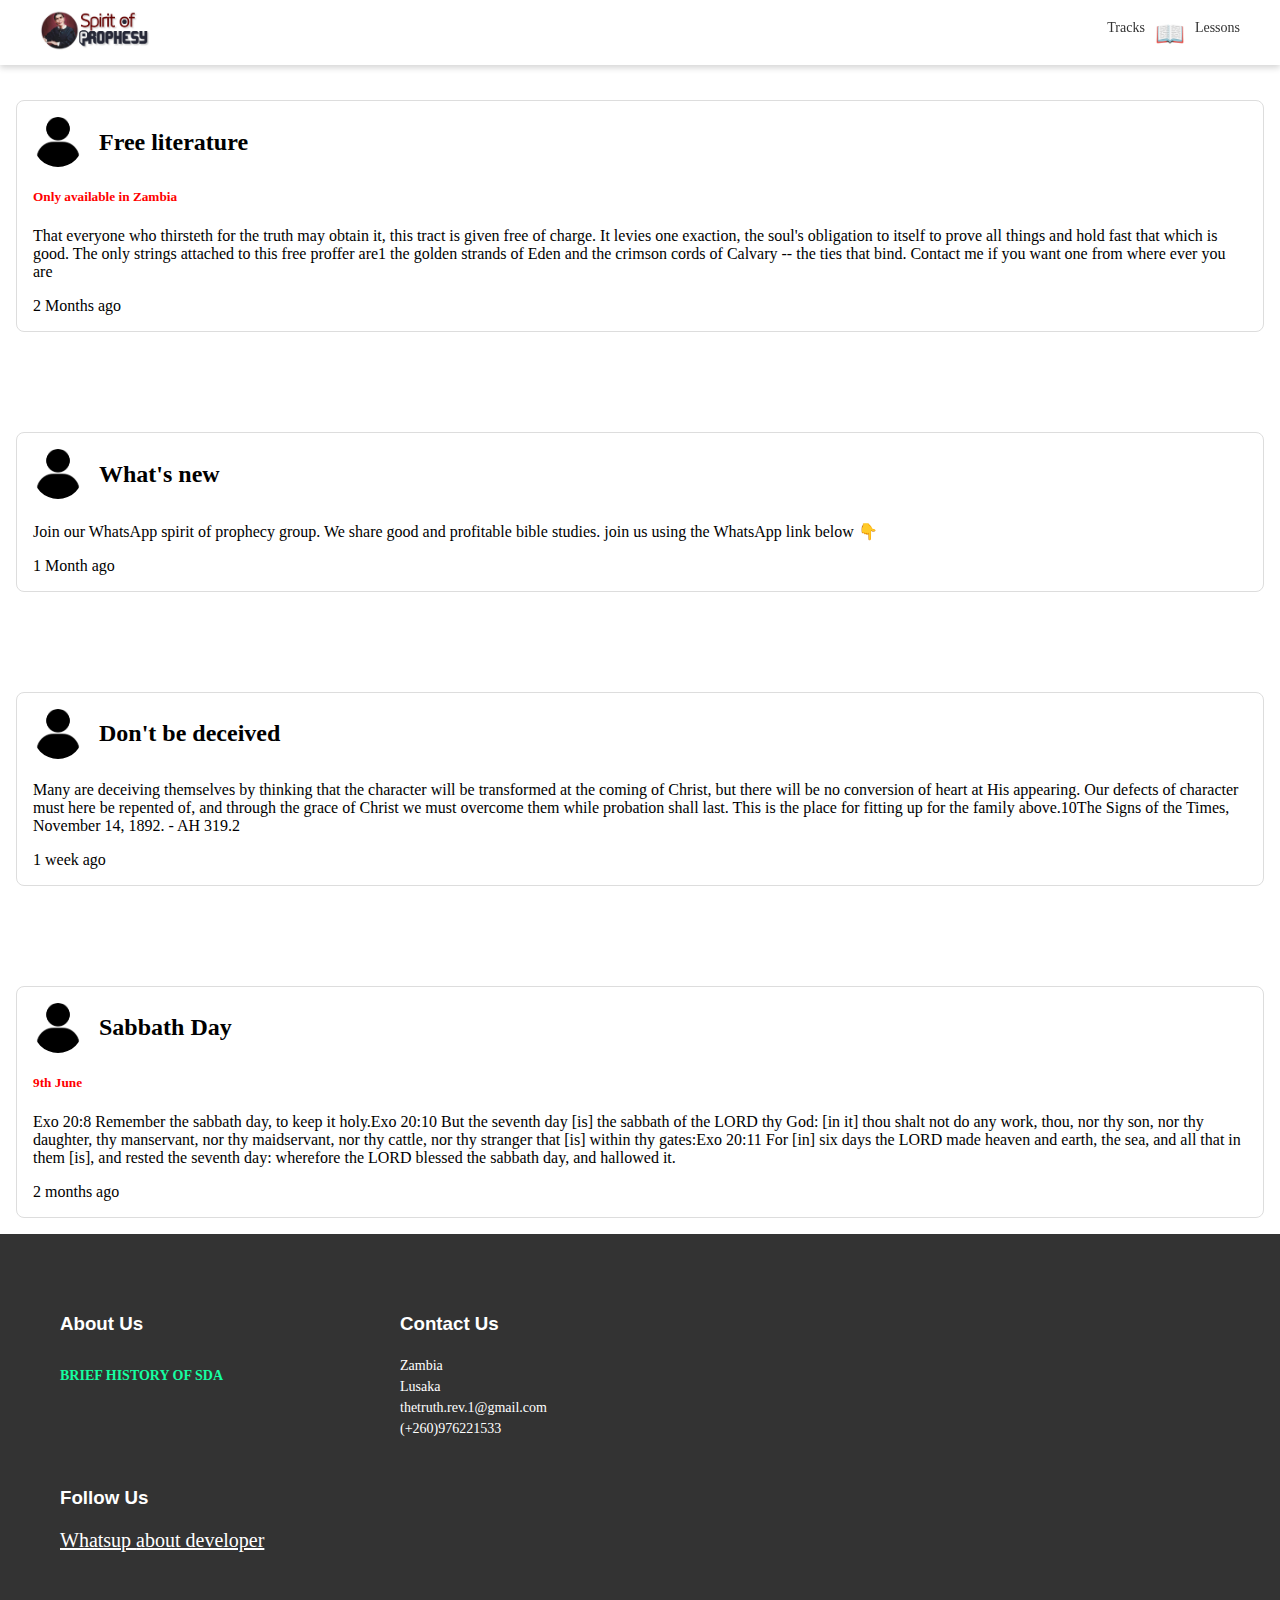
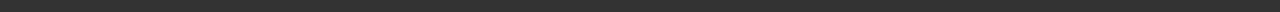
<file: index.html>
<!DOCTYPE html>

<html lang="en">

<head>



  <meta charset="UTF-8">

  <meta name="viewport" content="width=device-width, initial-scale=1.0">

  <link rel="stylesheet" href="https://fonts.googleapis.com/css2?family=Material+Symbols+Outlined:opsz,wght,FILL,GRAD@20..48,100..700,0..1,-50..200" />

  <link rel="stylesheet" href="https://fonts.googleapis.com/css2?family=Material+Symbols+Outlined:opsz,wght,FILL,GRAD@48,400,0,0" />
  
  <link rel="icon" type="image/x-icon" href="logo.jpg">
<link rel="stylesheet" href="loading.css">
<link rel="stylesheet" href="homepage.css">

  <title>Spirit of prophecy</title>






</head>

<body>

  <header class="header">

    <div class="container">

      <div class="logo">
        <img class="img"src="logo2.jpg" alt="logo image">
      </div>

      <nav class="menu">

        <ul>

          <li><a href="bible.html">Tracks</a></li>

          <li><a href="law.html"><span class="material-symbols-outlined">

            📖

          </span></a></li>

          <liid=""><a href="https://spiritofprophecy.github.io/Lessons/">Lessons</a></li>

        </ul>

      </nav>

    </div>

  </header>

<div class="loading">
 <div style="width:200px;margin-left:80px;margin-top:40px">
    <img src="loading.jpg" class="load" />
 </div>
  <h1>loading <span id="loadingNo">0</span></h1>
  <h3>psalms 56:3</h3>
</div>

 <div id="root"></div>

 
  <footer class="footer">

    <div class="container">

      <div class="row">

        <div class="col">

          <h3>About Us</h3>

          <p style="

            width:300px;

            ">


            <p>
 <strong>
   <a href="history.html" class="historyEl">
         BRIEF HISTORY OF SDA
  </a>
 </strong>

              
            </p>

          </div>

          <div class="col">

            <h3>Contact Us</h3>

   <p>
      Zambia
      <br>
      Lusaka
      <br> 
      thetruth.rev.1@gmail.com
      <br>
       (+260)976221533
   </p>

          </div>

          <div class="col">

            <h3>Follow Us</h3>

            <ul class="social-media">

  <li>
    <a href="https://chat.whatsapp.com/EjzsRmgRZRDB0t5Sga0q9U">
      
      Whatsup

    </a>
    <a href="https://christophermwiya.github.io/FirstProject/">about developer</a>
  </li>



          </ul>

        </div>

      </div>

    </div>



  </footer>
  
  
<script src="content.js"></script>
<script src="homepage.js"></script>
</body>

</html>
</file>
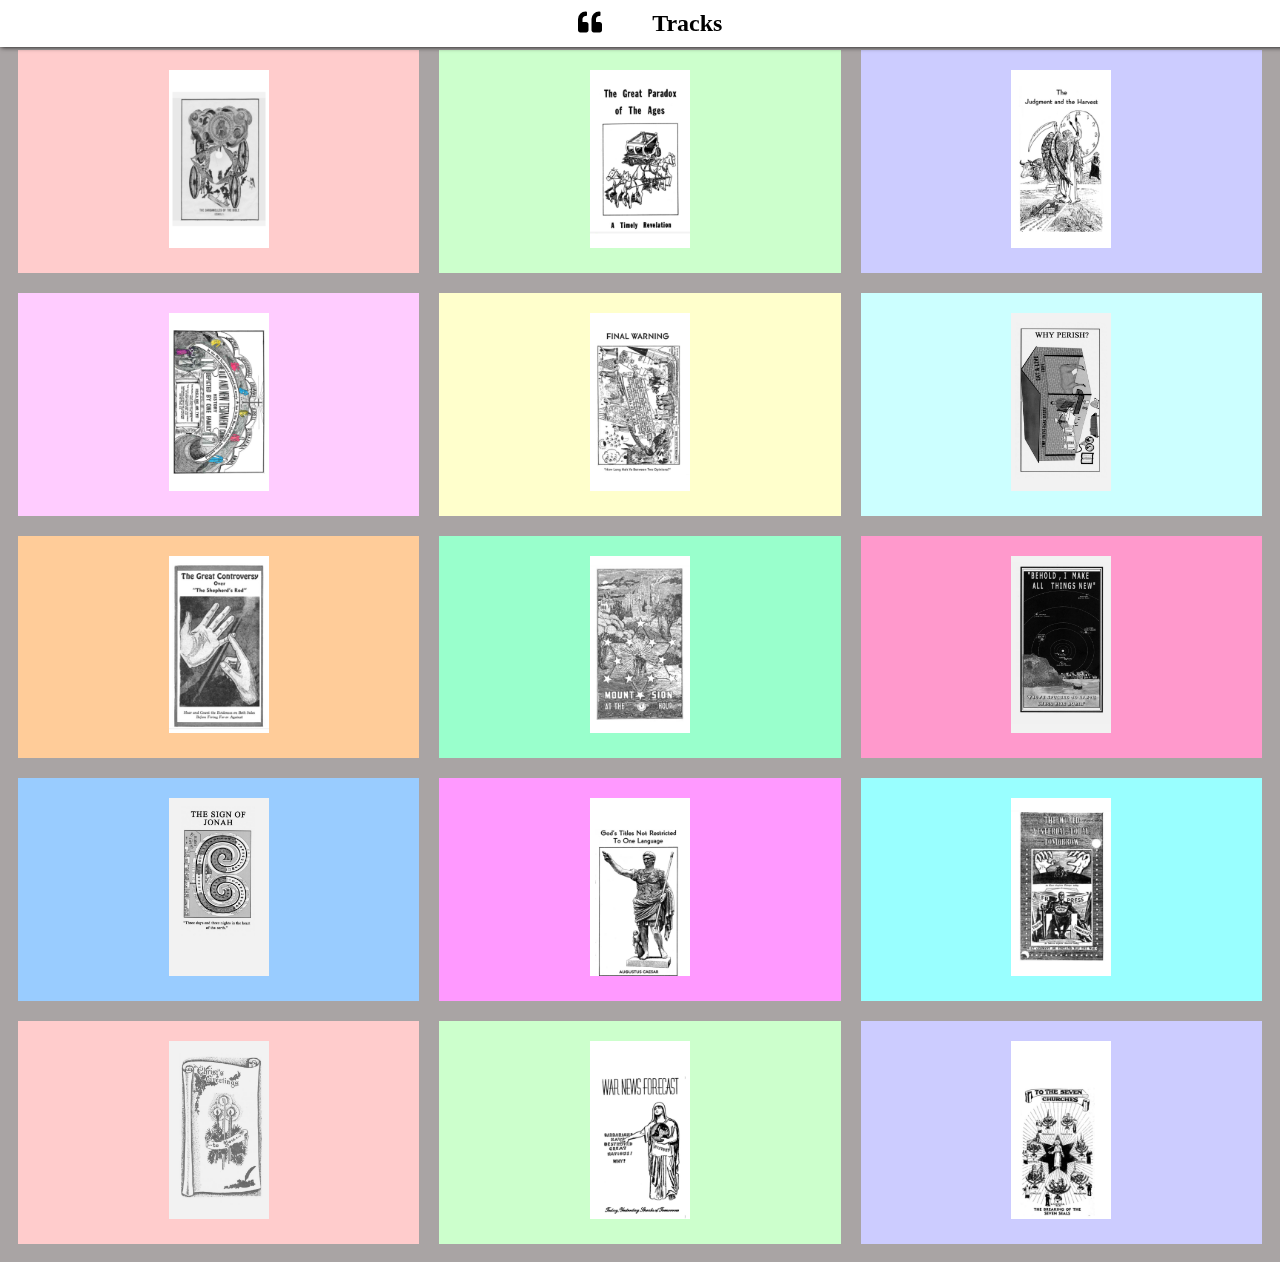
<file: bible.html>
<!DOCTYPE html>
<html>
<head>
  <meta charset="UTF-8">
  <meta name="viewport" content="width=device-width, initial-scale=1.0">
  <link rel="stylesheet" href="https://cdnjs.cloudflare.com/ajax/libs/font-awesome/5.15.3/css/all.min.css">
 <link rel="stylesheet" href="loading.css">
  <link rel="stylesheet" href="Bible.css" />
  <style>
    .grid {
      display: grid;
      grid-template-columns: repeat(3, 1fr);
      grid-gap: 20px;
    }

    .grid div {
      background-color: #f1f1f1;
      padding: 20px;
      text-align: center;
    }

    .grid div:nth-child(2n) {
      background-color: #e1e1e1;
    }

    .grid div:nth-child(3n) {
      background-color: #d1d1d1;
    }
  </style>
</head>
<body>
  <div class="heading">
    <a href="gen.html">
      <i class="fas fa-quote-left"></i>
    </a>
    Tracks
  </div>
  <div class="grid">
    <div style="background-color: #FFCCCC;">
      <a href="track1.pdf" download="Track 1">
        <img src="track1.png" alt="Track 1">
      </a>
    </div>
    
  <div class="loading">
    <div style="width:200px;margin-left:80px;margin-top:40px">
      <img src="loading.jpg" class="load" />
    </div>
    <h1>loading <span id="loadingNo">0</span></h1>
    <h3>psalms 56:3</h3>
  </div>
    <div style="background-color: #CCFFCC;">
      <a href="track2.pdf" download="Track 2">
        <img src="track2.png" alt="Track 2">
      </a>
    </div>
    <div style="background-color: #CCCCFF;">
      <a href="track3.pdf" download="Track 3">
        <img src="track3.png" alt="Track 3">
      </a>
    </div>
    <div style="background-color: #FFCCFF;">
      <a href="track4.pdf" download="Track 4">
        <img src="track4.png" alt="Track 4">
      </a>
    </div>
    <div style="background-color: #FFFFCC;">
      <a href="track5.pdf" download="Track 5">
        <img src="track5.png" alt="Track 5">
      </a>
    </div>
    <div style="background-color: #CCFFFF;">
      <a href="track6.pdf" download="Track 6">
        <img src="track6.png" alt="Track 6">
      </a>
    </div>
    <div style="background-color: #FFCC99;">
      <a href="track7.pdf" download="Track 7">
        <img src="track7.png" alt="Track 7">
      </a>
    </div>
    <div style="background-color: #99FFCC;">
      <a href="track8.pdf" download="Track 8">
        <img src="track8.png" alt="Track 8">
      </a>
    </div>
    <div style="background-color: #FF99CC;">
      <a href="track9.pdf" download="Track 9">
        <img src="track9.png" alt="Track 9">
      </a>
    </div>
    <div style="background-color: #99CCFF;">
      <a href="track10.pdf" download="Track 10">
        <img src="track10.png" alt="Track 10">
      </a>
    </div>
    <div style="background-color: #FF99FF;">
      <a href="track11.pdf" download="Track 11">
        <img src="track11.png" alt="Track 11">
      </a>
    </div>
    <div style="background-color: #99FFFF;">
      <a href="track12.pdf" download="Track 12">
        <img src="track12.png" alt="Track 12">
      </a>
    </div>
    <div style="background-color: #FFCCCC;">
      <a href="track13.pdf" download="Track 13">
        <img src="track13.png" alt="Track 13">
      </a>
    </div>
    <div style="background-color: #CCFFCC;">
      <a href="track14.pdf" download="Track 14">
        <img src="track14.png" alt="Track 14">
      </a>
    </div>
    <div style="background-color: #CCCCFF;">
      <a href="track15.pdf" download="Track 15">
        <img src="track15.png" alt="Track 15">
      </a>
    </div>
  </div>
  <script src="homepage.js"></script>
</body>
</html>
</file>
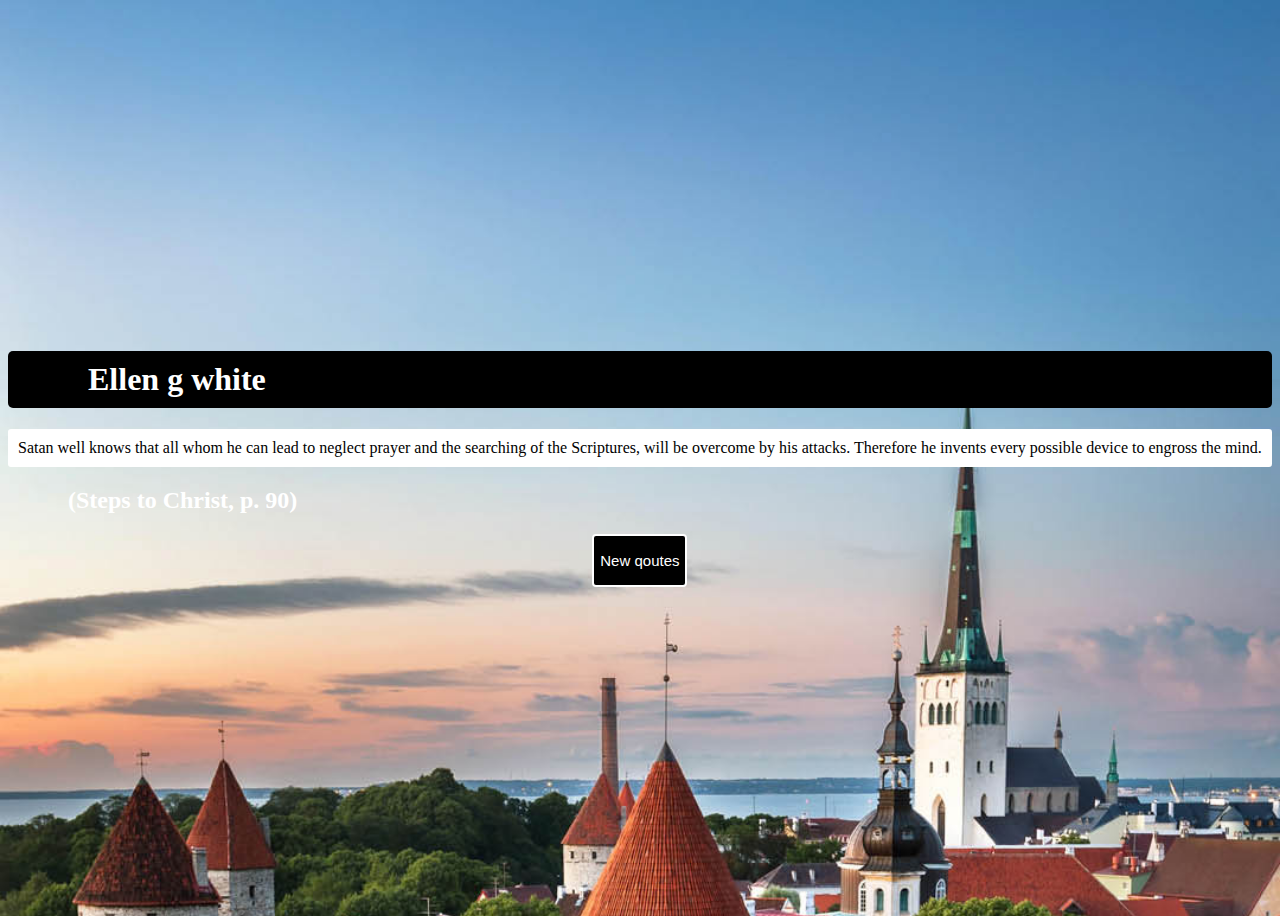
<file: gen.html>
<!DOCTYPE html>
<html lang="en">
<head>
   <meta charset="UTF-8">
   <meta name="viewport" content="width=device-width, initial-scale=1.0">
    <meta http-equiv="X-UA-Compatible" content="ie=edge">
  <title>Ellen G White quotes</title>
 <link rel="stylesheet" href="loading.css">
   <link rel="stylesheet" href="index.css">
</head>
<body>
   
  <div class="loading">
    <div style="width:200px;margin-left:80px;margin-top:40px">
      <img src="loading.jpg" class="load" />
    </div>
    <h1>loading <span id="loadingNo">0</span></h1>
    <h3>psalms 56:3</h3>
  </div>
  <div class="container">
    <div>
      <h1>Ellen g white</h1>
      <p class="qoute">Satan well knows that all whom he can lead     to neglect prayer and the searching of the Scriptures, will be overcome by his attacks. Therefore he invents every possible device to engross the mind.</p>
      <h2 class="book">(Steps to Christ, p. 90)</h2>
    </div>
    <button class="btn"><p>New qoutes</p></button>
  </div>
   <script src="homepage.js"></script>
  <script src="index.js"></script>
</body>
</html>
</file>
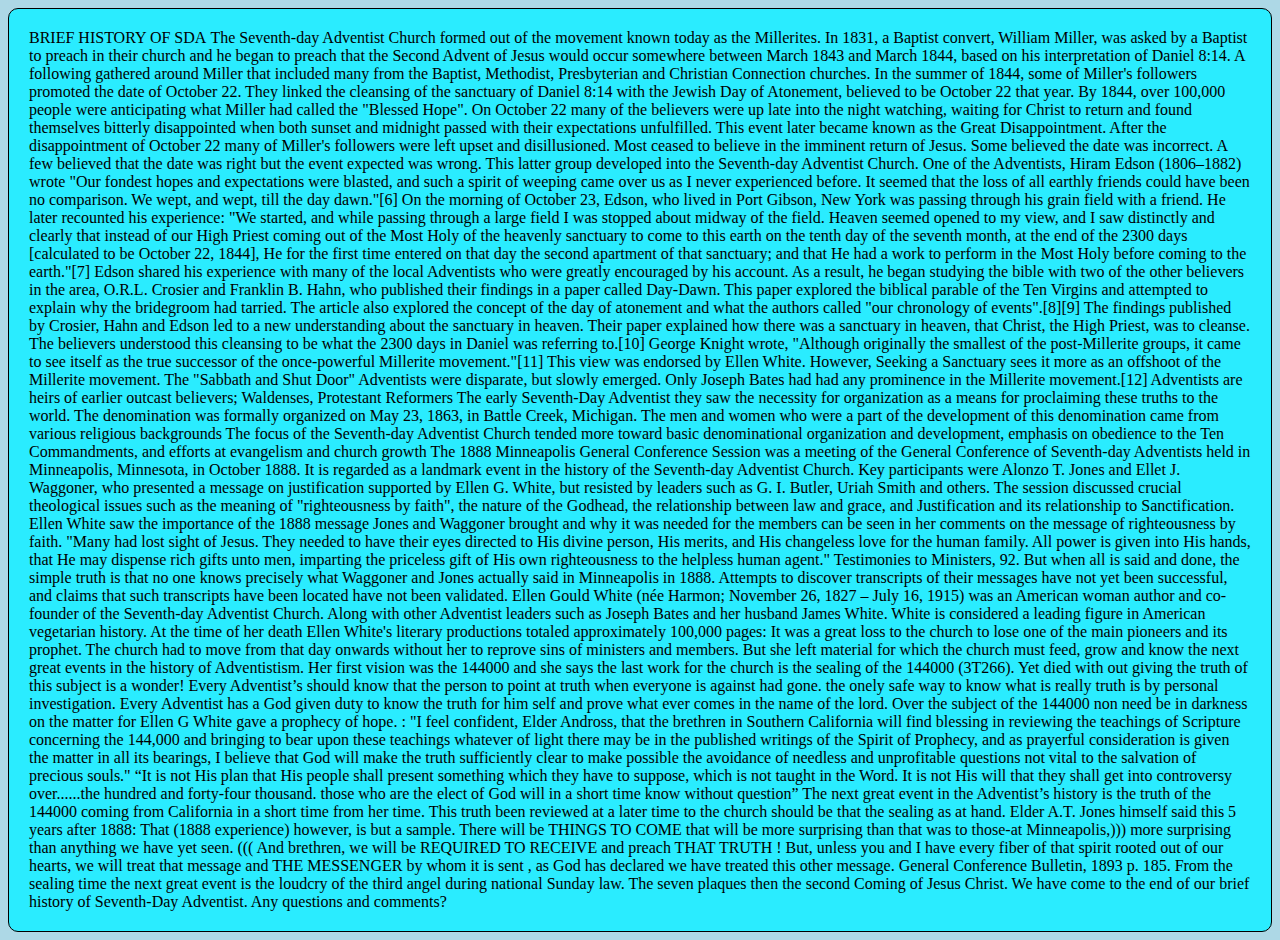
<file: history.html>
<!DOCTYPE html>
<html lang="en">
<head>
  <meta charset="UTF-8">
  <title>History</title>
  <style>
  body {
    background: lightblue;
  }
  </style>
</head>
<body>
  <div class="i"style="
  border:1px solid ;
  border-radius: 10px;
  padding:20px;
  background:#2aecff;
  ">
  
  BRIEF HISTORY OF SDA The Seventh-day Adventist Church formed out of the movement known today as the Millerites. In 1831, a Baptist convert, William Miller, was asked by a Baptist to preach in their church and he began to preach that the Second Advent of Jesus would occur somewhere between March 1843 and March 1844, based on his interpretation of Daniel 8:14. A following gathered around Miller that included many from the Baptist, Methodist, Presbyterian and Christian Connection churches. In the summer of 1844, some of Miller's followers promoted the date of October 22. They linked the cleansing of the sanctuary of Daniel 8:14 with the Jewish Day of Atonement, believed to be October 22 that year. By 1844, over 100,000 people were anticipating what Miller had called the "Blessed Hope". On October 22 many of the believers were up late into the night watching, waiting for Christ to return and found themselves bitterly disappointed when both sunset and midnight passed with their expectations unfulfilled. This event later became known as the Great Disappointment. After the disappointment of October 22 many of Miller's followers were left upset and disillusioned. Most ceased to believe in the imminent return of Jesus. Some believed the date was incorrect. A few believed that the date was right but the event expected was wrong. This latter group developed into the Seventh-day Adventist Church. One of the Adventists, Hiram Edson (1806–1882) wrote "Our fondest hopes and expectations were blasted, and such a spirit of weeping came over us as I never experienced before. It seemed that the loss of all earthly friends could have been no comparison. We wept, and wept, till the day dawn."[6] On the morning of October 23, Edson, who lived in Port Gibson, New York was passing through his grain field with a friend. He later recounted his experience: "We started, and while passing through a large field I was stopped about midway of the field. Heaven seemed opened to my view, and I saw distinctly and clearly that instead of our High Priest coming out of the Most Holy of the heavenly sanctuary to come to this earth on the tenth day of the seventh month, at the end of the 2300 days [calculated to be October 22, 1844], He for the first time entered on that day the second apartment of that sanctuary; and that He had a work to perform in the Most Holy before coming to the earth."[7] Edson shared his experience with many of the local Adventists who were greatly encouraged by his account. As a result, he began studying the bible with two of the other believers in the area, O.R.L. Crosier and Franklin B. Hahn, who published their findings in a paper called Day-Dawn. This paper explored the biblical parable of the Ten Virgins and attempted to explain why the bridegroom had tarried. The article also explored the concept of the day of atonement and what the authors called "our chronology of events".[8][9] The findings published by Crosier, Hahn and Edson led to a new understanding about the sanctuary in heaven. Their paper explained how there was a sanctuary in heaven, that Christ, the High Priest, was to cleanse. The believers understood this cleansing to be what the 2300 days in Daniel was referring to.[10] George Knight wrote, "Although originally the smallest of the post-Millerite groups, it came to see itself as the true successor of the once-powerful Millerite movement."[11] This view was endorsed by Ellen White. However, Seeking a Sanctuary sees it more as an offshoot of the Millerite movement. The "Sabbath and Shut Door" Adventists were disparate, but slowly emerged. Only Joseph Bates had had any prominence in the Millerite movement.[12] Adventists are heirs of earlier outcast believers; Waldenses, Protestant Reformers The early Seventh-Day Adventist they saw the necessity for organization as a means for proclaiming these truths to the world. The denomination was formally organized on May 23, 1863, in Battle Creek, Michigan. The men and women who were a part of the development of this denomination came from various religious backgrounds The focus of the Seventh-day Adventist Church tended more toward basic denominational organization and development, emphasis on obedience to the Ten Commandments, and efforts at evangelism and church growth The 1888 Minneapolis General Conference Session was a meeting of the General Conference of Seventh-day Adventists held in Minneapolis, Minnesota, in October 1888. It is regarded as a landmark event in the history of the Seventh-day Adventist Church. Key participants were Alonzo T. Jones and Ellet J. Waggoner, who presented a message on justification supported by Ellen G. White, but resisted by leaders such as G. I. Butler, Uriah Smith and others. The session discussed crucial theological issues such as the meaning of "righteousness by faith", the nature of the Godhead, the relationship between law and grace, and Justification and its relationship to Sanctification. Ellen White saw the importance of the 1888 message Jones and Waggoner brought and why it was needed for the members can be seen in her comments on the message of righteousness by faith. "Many had lost sight of Jesus. They needed to have their eyes directed to His divine person, His merits, and His changeless love for the human family. All power is given into His hands, that He may dispense rich gifts unto men, imparting the priceless gift of His own righteousness to the helpless human agent." Testimonies to Ministers, 92. But when all is said and done, the simple truth is that no one knows precisely what Waggoner and Jones actually said in Minneapolis in 1888. Attempts to discover transcripts of their messages have not yet been successful, and claims that such transcripts have been located have not been validated. Ellen Gould White (née Harmon; November 26, 1827 – July 16, 1915) was an American woman author and co-founder of the Seventh-day Adventist Church. Along with other Adventist leaders such as Joseph Bates and her husband James White. White is considered a leading figure in American vegetarian history. At the time of her death Ellen White's literary productions totaled approximately 100,000 pages: It was a great loss to the church to lose one of the main pioneers and its prophet. The church had to move from that day onwards without her to reprove sins of ministers and members. But she left material for which the church must feed, grow and know the next great events in the history of Adventistism. Her first vision was the 144000 and she says the last work for the church is the sealing of the 144000 (3T266). Yet died with out giving the truth of this subject is a wonder! Every Adventist’s should know that the person to point at truth when everyone is against had gone. the onely safe way to know what is really truth is by personal investigation. Every Adventist has a God given duty to know the truth for him self and prove what ever comes in the name of the lord. Over the subject of the 144000 non need be in darkness on the matter for Ellen G White gave a prophecy of hope. : "I feel confident, Elder Andross, that the brethren in Southern California will find blessing in reviewing the teachings of Scripture concerning the 144,000 and bringing to bear upon these teachings whatever of light there may be in the published writings of the Spirit of Prophecy, and as prayerful consideration is given the matter in all its bearings, I believe that God will make the truth sufficiently clear to make possible the avoidance of needless and unprofitable questions not vital to the salvation of precious souls." “It is not His plan that His people shall present something which they have to suppose, which is not taught in the Word. It is not His will that they shall get into controversy over......the hundred and forty-four thousand. those who are the elect of God will in a short time know without question” The next great event in the Adventist’s history is the truth of the 144000 coming from California in a short time from her time. This truth been reviewed at a later time to the church should be that the sealing as at hand. Elder A.T. Jones himself said this 5 years after 1888: That (1888 experience) however, is but a sample. There will be THINGS TO COME that will be more surprising than that was to those-at Minneapolis,))) more surprising than anything we have yet seen. ((( And brethren, we will be REQUIRED TO RECEIVE and preach THAT TRUTH ! But, unless you and I have every fiber of that spirit rooted out of our hearts, we will treat that message and THE MESSENGER by whom it is sent , as God has declared we have treated this other message. General Conference Bulletin, 1893 p. 185. From the sealing time the next great event is the loudcry of the third angel during national Sunday law. The seven plaques then the second Coming of Jesus Christ. We have come to the end of our brief history of Seventh-Day Adventist. Any questions and comments?
  
  </div>
</body>
</html>
</file>
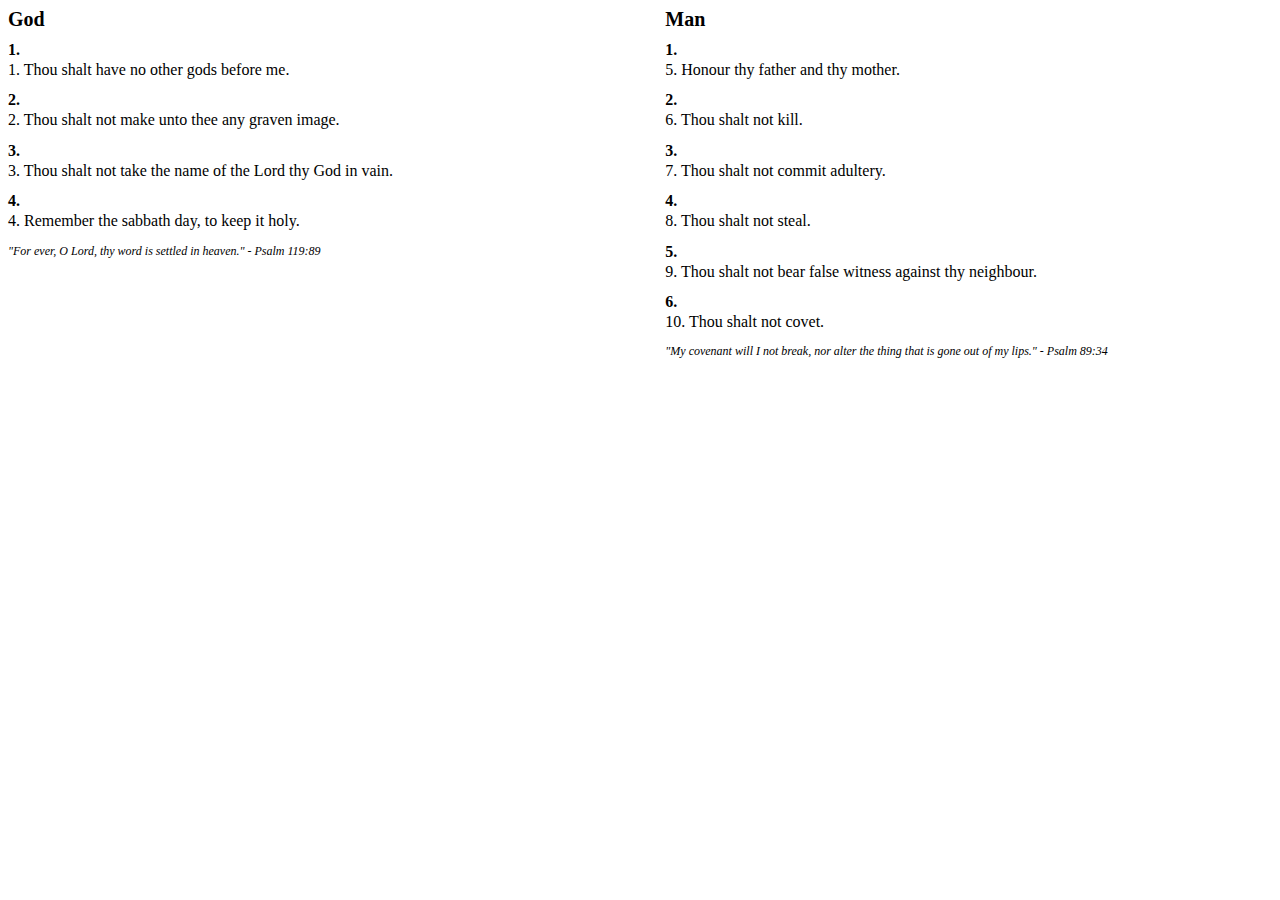
<file: law.html>
<!DOCTYPE html>
<html>
<head>
	<title>Two-Column Bible Passage</title>
	<style>
		.container {
			display: flex;
			flex-wrap: wrap;
			justify-content: space-between;
		}

		.column {
			flex-basis: 48%;
		}

		h1 {
			font-size: 20px;
			margin-top: 0;
			margin-bottom: 10px;
		}

		p {
			margin-top: 0;
			margin-bottom: 10px;
			font-size: 16px;
			line-height: 1.4;
		}

		.commandments {
			margin: 0;
			padding: 0;
			list-style: none;
			counter-reset: list-counter;
		}

		.commandments li:before {
			content: counter(list-counter) ". ";
			counter-increment: list-counter;
			font-weight: bold;
			margin-right: 5px;
		}

		.unchanging {
			font-style: italic;
			font-size: 12px;
		}
	</style>
</head>
<body>
	<div class="container">
		<div class="column">
			<h1>God</h1>
			<ol class="commandments">
				<li><p>1. Thou shalt have no other gods before me.</p></li>
				<li><p>2. Thou shalt not make unto thee any graven image.</p></li>
				<li><p>3. Thou shalt not take the name of the Lord thy God in vain.</p></li>
				<li><p>4. Remember the sabbath day, to keep it holy.</p></li>
			</ol>
			<p class="unchanging">"For ever, O Lord, thy word is settled in heaven." - Psalm 119:89</p>
		</div>
		<div class="column">
			<h1>Man</h1>
			<ol class="commandments">
				<li><p>5. Honour thy father and thy mother.</p></li>
				<li><p>6. Thou shalt not kill.</p></li>
				<li><p>7. Thou shalt not commit adultery.</p></li>
				<li><p>8. Thou shalt not steal.</p></li>
				<li><p>9. Thou shalt not bear false witness against thy neighbour.</p></li>
				<li><p>10. Thou shalt not covet.</p></li>
			</ol>
			<p class="unchanging">"My covenant will I not break, nor alter the thing that is gone out of my lips." - Psalm 89:34</p>
		</div>
	</div>
</body>
</html>
</file>
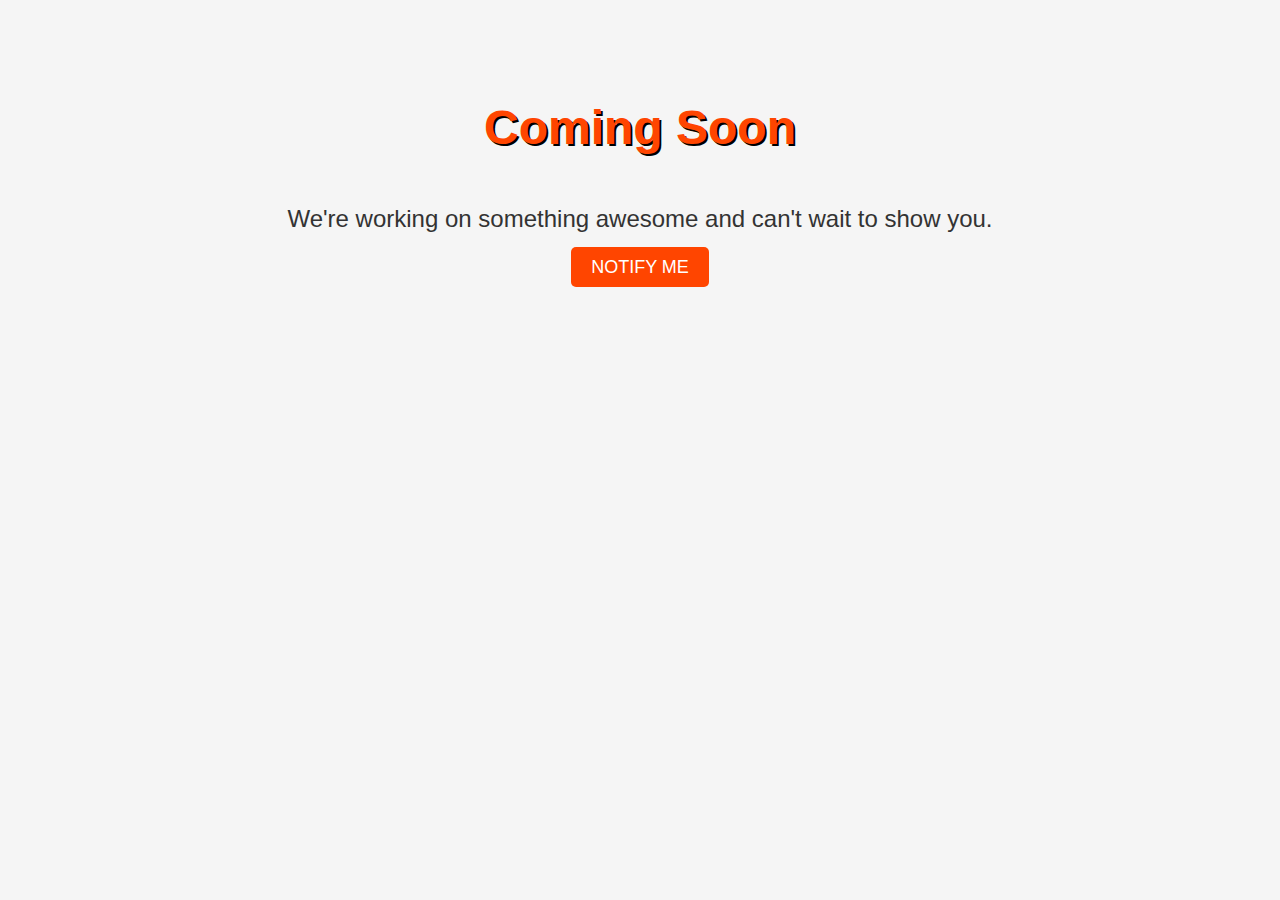
<file: notAvailable.html>
<!DOCTYPE html>
<html>
<head>
	
<meta charset="UTF-8">

    <meta name="viewport" content="width=device-width, initial-scale=1.0">
	
	<title>Coming Soon</title>
	<style>
		body {
			background-color: #f5f5f5;
			font-family: Arial, sans-serif;
			text-align: center;
		}

		h1 {
			color: #ff4500;
			font-size: 48px;
			margin-top: 100px;
			text-shadow: 2px 2px #000000;
		}

		p {
			color: #333333;
			font-size: 24px;
			margin-top: 50px;
		}

		.btn {
			background-color: #ff4500;
			border: none;
			border-radius: 5px;
			color: #ffffff;
			font-size: 18px;
			padding: 10px 20px;
			text-decoration: none;
			text-transform: uppercase;
			transition: all 0.3s ease-in-out;
		}

		.btn:hover {
			background-color: #ffffff;
			color: #ff4500;
		}
	</style>
</head>
<body>
	<h1>Coming Soon</h1>
	<p>We're working on something awesome and can't wait to show you.</p>
	<a href="https://chat.whatsapp.com/EjzsRmgRZRDB0t5Sga0q9U" class="btn">Notify Me</a>
</body>
</html>
</file>
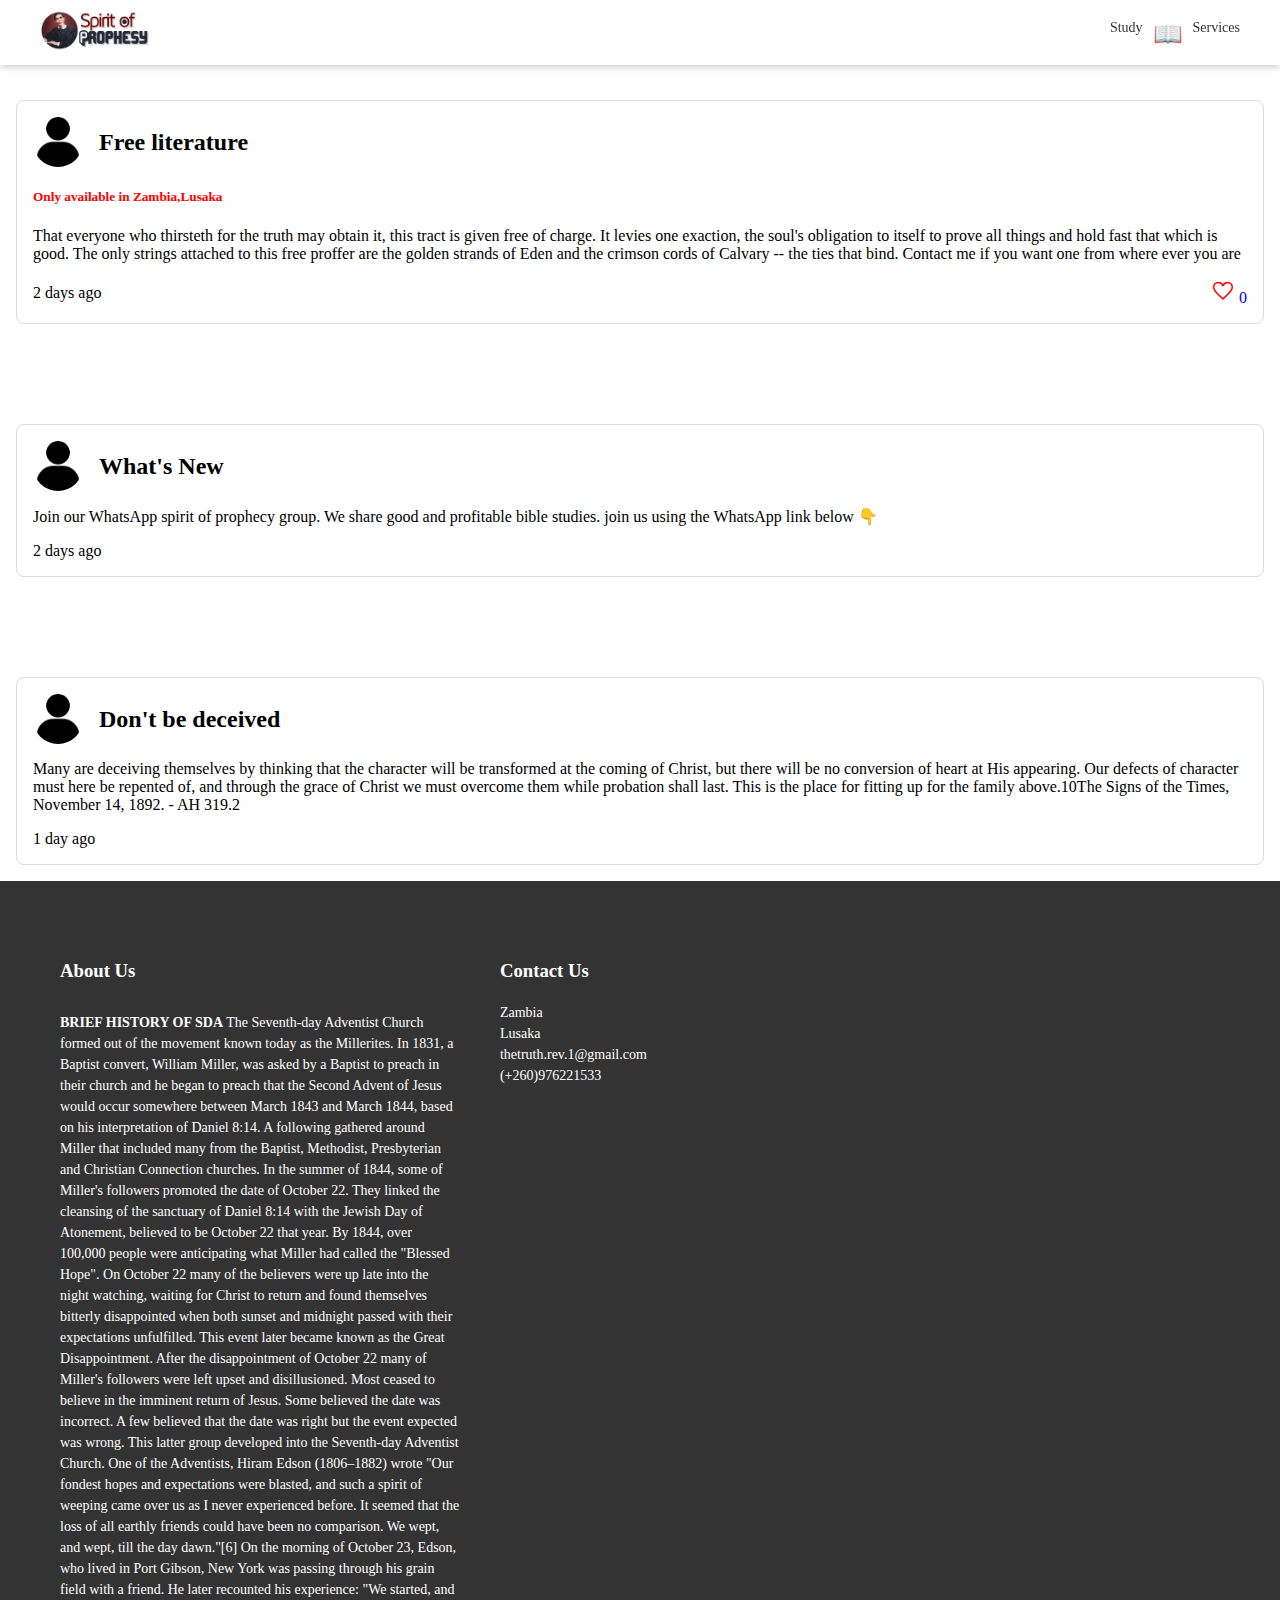
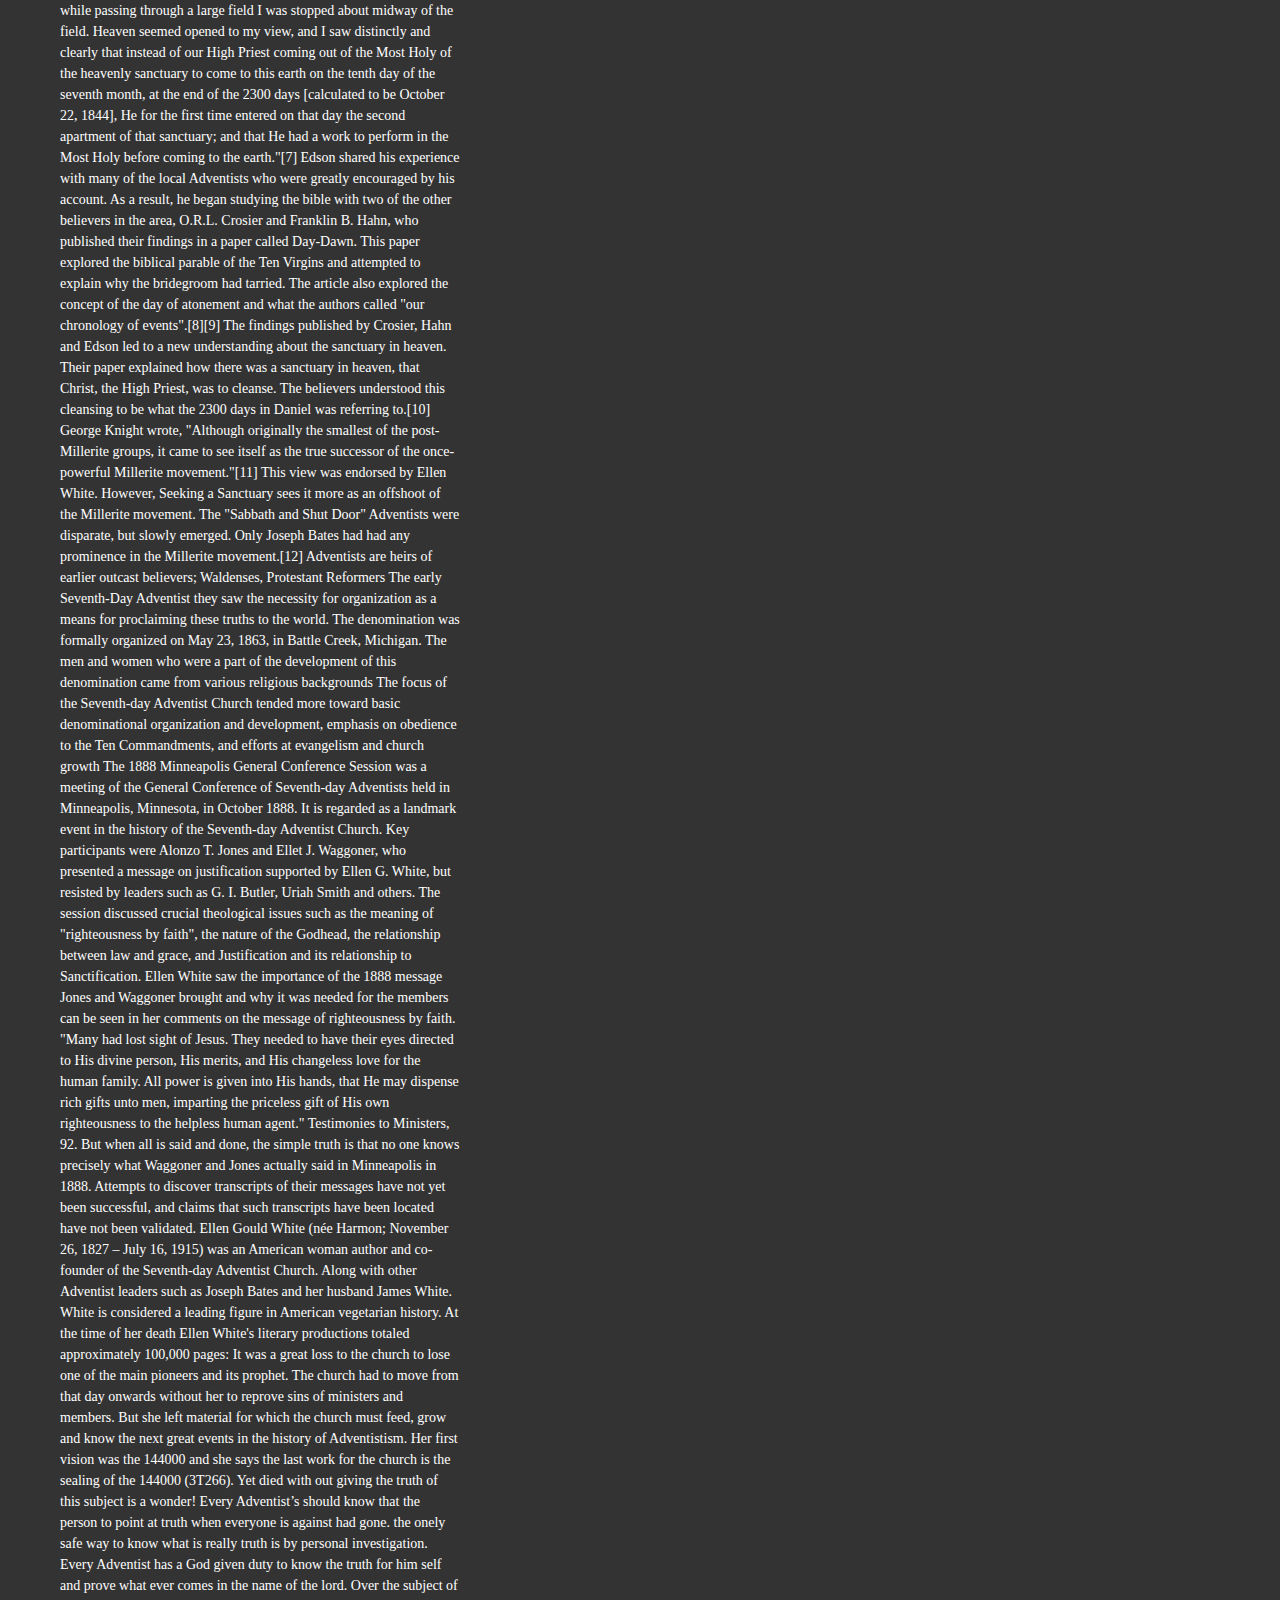
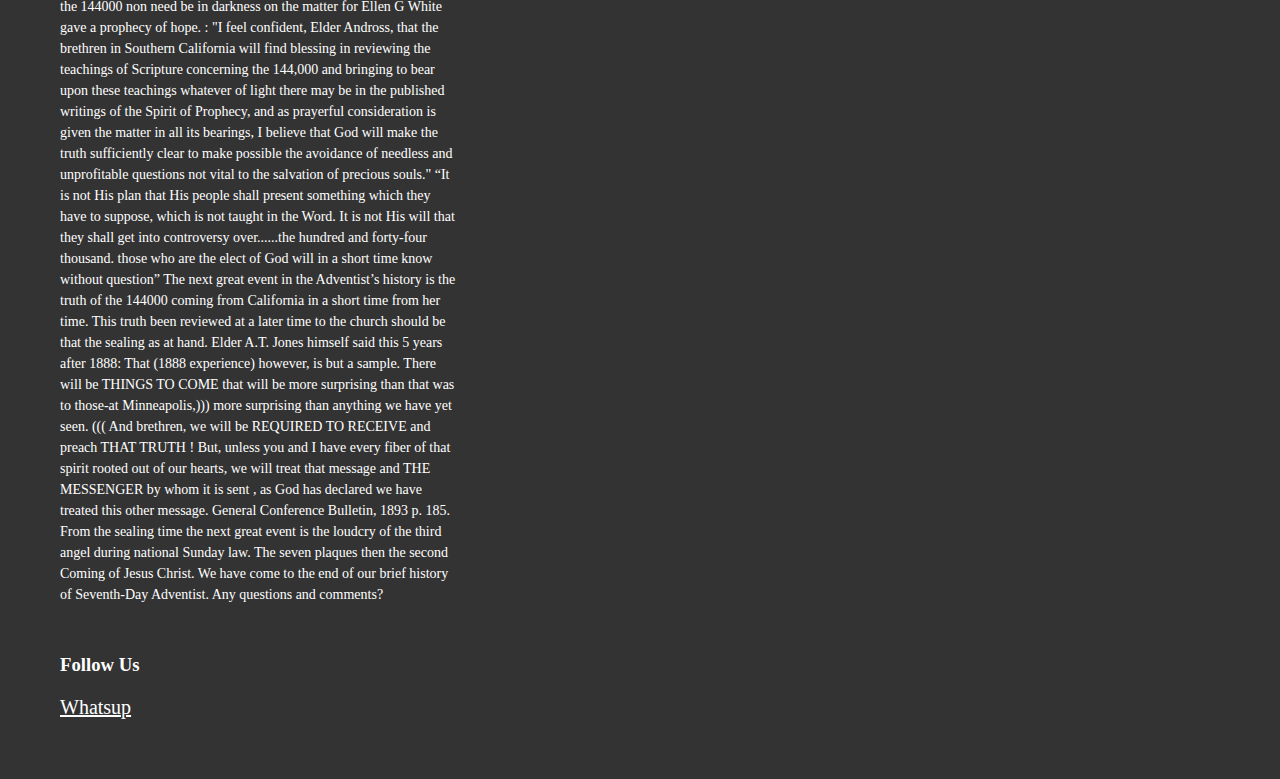
<file: Old index.html>
<!DOCTYPE html>

<html lang="en">

  <head>

   

    <meta charset="UTF-8">

    <meta name="viewport" content="width=device-width, initial-scale=1.0">

    <link rel="stylesheet" href="https://fonts.googleapis.com/css2?family=Material+Symbols+Outlined:opsz,wght,FILL,GRAD@20..48,100..700,0..1,-50..200" />

 <link rel="stylesheet" href="https://fonts.googleapis.com/css2?family=Material+Symbols+Outlined:opsz,wght,FILL,GRAD@48,400,0,0" /> 
<link rel="icon" type="image/x-icon" href="logo.jpg">
  

    <title>Spirit of prophecy</title>

 

    

      <style>

.material-symbols-outlined {

  font-variation-settings:

  'FILL' 0,

  'wght' 400,

  'GRAD' 0,

  'opsz' 48

}

body {

  padding:0;

  margin:0;

  font-family: ariel, serif;

}

    .fa {

    font-family: "Font Awesome 5 Free";

    font-weight: 900;

  }

      .header {

  background-color: #fff;

  box-shadow: 0 3px 6px rgba(0, 0, 0, 0.16);

  position: fixed;

  top: 0;

  width: 100%;

  z-index: 9999;

}

.container {

  display: flex;

  justify-content: space-between;

  align-items: center;

  max-width: 90%;

  margin: 0 auto;

  padding: 10px;

}

.logo {

  width:109px;

}

.menu ul {

  display: flex;

  list-style: none;

  margin: 0;

  padding: 0;

}

.menu li {

  margin-right: 10px;

}

.menu li:last-child {

  margin-right: 0;

}

.menu a {

  text-decoration: none;

  color: #333;

  font-size: 14px;

}

.footer {

  background-color: #333;

  color: #fff;

  padding: 50px 0;

}

.container {

  max-width: 1200px;

  margin: 0 auto;

}

.row {

  display: flex;

  flex-wrap: wrap;

}

.col {

  flex-basis: 33.33%;

  padding: 0 20px;

}

.col h3 {

  margin-bottom: 20px;

}

.col p {

  font-size: 14px;

  line-height: 1.5;

  margin-bottom: 30px;

}

.social-media {

  list-style: none;

  margin: 0;

  padding: 0;

}

.social-media li {

  display: inline-block;

  margin-right: 10px;

}

.social-media li:last-child {

  margin-right: 0;

}

.social-media a {

  color: #fff;

  font-size: 20px;

}

.fa {

  display: inline-block;

  font-size: 1.5em;

  height: 1.5em;

  line-height: 1.5;

  margin-right: 5px;

  text-align: center;

  width: 1.5em;

}

 .post {

        border: 1px solid #ddd;

        border-radius: 0.5rem;

        margin-bottom: 2rem;

        padding: 1rem;

        margin:1rem;

      }

      .post .author {

        display: flex;

        align-items: center;

        margin-bottom: 1rem;

      }

      .post .author img {

       width:50px;

        border-radius: 50%;

        margin-right: 1rem;

      }

      .post .author h2 {

        margin: 0;

        font-size: 1.5rem;

      }

      .post .content p {

        margin-top: 0;

      }

      .post .actions {

        display: flex;

        justify-content: space-between;

        align-items: center;

        margin-top: 1rem;

      }

      .post .actions a {

        color: #3b5998;

        text-decoration: none;

      }

      

      .img{

        width:100%;

       

      }

      .count{

        color:blue;

      }

      #commentCon{

        width:300px;

        height:200px;

        position: absolute;

        top:60%;

        left:10%;

        box-shadow: 0px 0px 6px black;

        display:flex;

        flex-direction: column;

        background: white;

        display: none;

      }

      .commentRoot{

        width: 200px;

        height: 100px;

      }

    </style>

  </head>

  <body>

    <header class="header">

  <div class="container">

    <div class="logo"><img class="img"src="logo2.jpg" alt=""></div>

    <nav class="menu">

      <ul>

        <li><a href="bibleStudy.html">Study</a></li>

        <li><a href="law.html"><span class="material-symbols-outlined">

📖

</span></a></li>

        <liid=""><a href="notAvailable.html">Services</a></li>

      </ul>

    </nav>

  </div>

  

  <!--bzjzjz-->

  

  

  

  

  

  

  <!---->

</header>

  <div style="margin-top:100px"class="post">

        <div class="author">

          <img class="img"src="unknown.png"> 

          <h2>Free literature</h2>
           </div>

        <div class="content">
<h5 style="color:red;">Only available in Zambia,Lusaka</h5>

      
          <p> That everyone who thirsteth for the truth may obtain it, this tract is given free of charge.  It levies one exaction, the soul's obligation to itself to prove all things and hold fast that which is good.  The only strings attached to this free proffer are the golden strands of Eden and the crimson cords of Calvary -- the ties that bind.  Contact me if you want one from where ever you are

          </p>

        </div>

       

    <div class="actions">

      <span>2 days ago</span>
<span>
    <span id="like" class="material-symbols-outlined">

favorite

</span>

<span class="count">0</span>

</span>

     

    </div>

  </div>

    
    <!--post number 2-->
    
    <div style="margin-top:100px"class="post">

        <div class="author">

          <img class="img"src="unknown.png"> 

          <h2>What's New</h2>

        </div>

        <div class="content">

          <p>Join our WhatsApp spirit of prophecy group.
            We share good and profitable bible studies.
            join us using the WhatsApp link below 👇
          </p>

        </div>

       

    <div class="actions">

      <span>2 days ago</span>


     

    </div>

  </div>
    
    <!--post numbber 3-->
    
    <div style="margin-top:100px"class="post">

        <div class="author">

          <img class="img"src="unknown.png"> 

          <h2>Don't be deceived</h2>

        </div>

        <div class="content">

          <p> 

      Many are deceiving themselves by thinking that the character will be transformed at the coming of Christ, but there will be no conversion of heart at His appearing. Our defects of character must here be repented of, and through the grace of Christ we must overcome them while probation shall last. This is the place for fitting up for the family above.10The Signs of the Times, November 14, 1892.  - AH 319.2

          </p>

        </div>

       

    <div class="actions">

      <span>1 day ago</span>

      

    </div>

  </div>
    
    
    
<footer class="footer">

  <div class="container">

    <div class="row">

      <div class="col">

        <h3>About Us</h3>

        <p style="

        width:300px;

        ">


<p> <strong>BRIEF HISTORY OF SDA</strong>

The Seventh-day Adventist Church formed out of the movement known today as the Millerites. In 1831, a Baptist convert, William Miller, was asked by a Baptist to preach in their church and he began to preach that the Second Advent of Jesus would occur somewhere between March 1843 and March 1844, based on his interpretation of Daniel 8:14. A following gathered around Miller that included many from the Baptist, Methodist, Presbyterian and Christian Connection churches. In the summer of 1844, some of Miller's followers promoted the date of October 22. They linked the cleansing of the sanctuary of Daniel 8:14 with the Jewish Day of Atonement, believed to be October 22 that year. By 1844, over 100,000 people were anticipating what Miller had called the "Blessed Hope". On October 22 many of the believers were up late into the night watching, waiting for Christ to return and found themselves bitterly disappointed when both sunset and midnight passed with their expectations unfulfilled. This event later became known as the Great Disappointment.

After the disappointment of October 22 many of Miller's followers were left upset and disillusioned. Most ceased to believe in the imminent return of Jesus. Some believed the date was incorrect. A few believed that the date was right but the event expected was wrong. This latter group developed into the Seventh-day Adventist Church. One of the Adventists, Hiram Edson (1806–1882) wrote "Our fondest hopes and expectations were blasted, and such a spirit of weeping came over us as I never experienced before. It seemed that the loss of all earthly friends could have been no comparison. We wept, and wept, till the day dawn."[6] On the morning of October 23, Edson, who lived in Port Gibson, New York was passing through his grain field with a friend. He later recounted his experience:

"We started, and while passing through a large field I was stopped about midway of the field. Heaven seemed opened to my view, and I saw distinctly and clearly that instead of our High Priest coming out of the Most Holy of the heavenly sanctuary to come to this earth on the tenth day of the seventh month, at the end of the 2300 days [calculated to be October 22, 1844], He for the first time entered on that day the second apartment of that sanctuary; and that He had a work to perform in the Most Holy before coming to the earth."[7]

Edson shared his experience with many of the local Adventists who were greatly encouraged by his account. As a result, he began studying the bible with two of the other believers in the area, O.R.L. Crosier and Franklin B. Hahn, who published their findings in a paper called Day-Dawn. This paper explored the biblical parable of the Ten Virgins and attempted to explain why the bridegroom had tarried. The article also explored the concept of the day of atonement and what the authors called "our chronology of events".[8][9]

The findings published by Crosier, Hahn and Edson led to a new understanding about the sanctuary in heaven. Their paper explained how there was a sanctuary in heaven, that Christ, the High Priest, was to cleanse. The believers understood this cleansing to be what the 2300 days in Daniel was referring to.[10]

George Knight wrote, "Although originally the smallest of the post-Millerite groups, it came to see itself as the true successor of the once-powerful Millerite movement."[11] This view was endorsed by Ellen White. However, Seeking a Sanctuary sees it more as an offshoot of the Millerite movement.

The "Sabbath and Shut Door" Adventists were disparate, but slowly emerged. Only Joseph Bates had had any prominence in the Millerite movement.[12]

Adventists are heirs of earlier outcast believers; Waldenses, Protestant Reformers

The early Seventh-Day Adventist 

they saw the necessity for organization as a means for proclaiming these truths to the world. The denomination was formally organized on May 23, 1863, in Battle Creek, Michigan.

The men and women who were a part of the development of this denomination came from various religious backgrounds

The focus of the Seventh-day Adventist Church tended more toward basic denominational organization and development, emphasis on obedience to the Ten Commandments, and efforts at evangelism and church growth 

The 1888 Minneapolis General Conference Session was a meeting of the General Conference of Seventh-day Adventists held in Minneapolis, Minnesota, in October 1888. It is regarded as a landmark event in the history of the Seventh-day Adventist Church. Key participants were Alonzo T. Jones and Ellet J. Waggoner, who presented a message on justification supported by Ellen G. White, but resisted by leaders such as G. I. Butler, Uriah Smith and others. The session discussed crucial theological issues such as the meaning of "righteousness by faith", the nature of the Godhead, the relationship between law and grace, and Justification and its relationship to Sanctification.

Ellen White saw the importance of the 1888 message Jones and Waggoner brought and why it was needed for the members can be seen in her comments on the message of righteousness by faith.

"Many had lost sight of Jesus. They needed to have their eyes directed to His divine person, His merits, and His changeless love for the human family. All power is given into His hands, that He may dispense rich gifts unto men, imparting the priceless gift of His own righteousness to the helpless human agent." Testimonies to Ministers, 92.  

But when all is said and done, the simple truth is that no one knows precisely what Waggoner and Jones actually said in Minneapolis in 1888. Attempts to discover transcripts of their messages have not yet been successful, and claims that such transcripts have been located have not been validated.

Ellen Gould White (née Harmon; November 26, 1827 – July 16, 1915) was an American woman author and co-founder of the Seventh-day Adventist Church. Along with other Adventist leaders such as Joseph Bates and her husband James White. White is considered a leading figure in American vegetarian history.

At the time of her death Ellen White's literary productions totaled approximately 100,000 pages: 

It was a great loss to the church to lose one of the main pioneers and its prophet. The church had to move from that day onwards without her to reprove sins of ministers and members. But she left material for which the church must feed, grow and know the next great events in the history of Adventistism.  

Her first vision was the 144000 and she says the last work  for the church is the sealing of the 144000 (3T266). Yet died with out giving the truth of this subject is a wonder!

Every Adventist’s should know that the person to point at truth when everyone is against had gone. the onely safe way to know what is really truth is by personal investigation. Every Adventist has a God given duty to know the truth for him self and prove what ever comes in the name of the lord. 

Over the subject of the 144000 non need be in darkness on the matter for Ellen G White gave a prophecy of hope.

: "I feel confident, Elder Andross, that the brethren in Southern California will find blessing in reviewing the

teachings of Scripture concerning the 144,000 and bringing to bear upon these teachings whatever of light there may be in the published writings of the Spirit of Prophecy, and as prayerful consideration is given the matter in all its bearings, I believe that God will make the truth sufficiently clear to make possible the avoidance of needless and unprofitable questions not vital to the salvation of precious souls."

“It is not His plan that His people shall present something which they have to suppose, which is not taught in the Word. It is not His will that they shall get into controversy over......the hundred and forty-four thousand. those who are the elect of God will in a short time know without question”

The next great event in the Adventist’s history is the truth of the 144000 coming from California in a short time from her time. This truth been reviewed at a later time to the church should be that the sealing as at hand.

Elder A.T. Jones himself said this 5 years after 1888:

That (1888 experience) however, is but a sample. There will be THINGS TO COME that will be more surprising than that was to those-at Minneapolis,))) more surprising than anything we have yet seen. ((( And brethren, we will be REQUIRED TO RECEIVE and preach THAT TRUTH ! But, unless you and I have every fiber of that spirit rooted out of our hearts, we will treat that message and THE MESSENGER by whom it is sent , as God has declared we have treated this other message. General Conference Bulletin, 1893 p. 185.

From the sealing time the next great event is the loudcry of the third angel during national Sunday law.

The seven plaques then the second Coming of Jesus Christ.

We have come to the end of our brief history of Seventh-Day Adventist. Any questions and comments?</p>

      </div>

      <div class="col">

        <h3>Contact Us</h3>

        <p>Zambia<br>Lusaka<br> thetruth.rev.1@gmail.com<br> (+260)976221533</p>

      </div>

      <div class="col">

        <h3>Follow Us</h3>

        <ul class="social-media">

          <li><a href="https://chat.whatsapp.com/EjzsRmgRZRDB0t5Sga0q9U">Whatsup</i></a></li>

         

        </ul>

      </div>

    </div>

  </div>

  

</footer>

<script>

let commentCon = document.querySelector('#commentCon');

let likeBtn = document.querySelector('#like');

let count = document.querySelector('.count');

let countUp = parseInt(localStorage.getItem('likes')) || 0; // Initialize countUp from localStorage or default to 0

let likeStatus = localStorage.getItem('likeStatus'); // Retrieve liked status from localStorage

let commentBtn = document.querySelector('#comment');

// Update like button color and count based on initial likeStatus

if (likeStatus === 'liked') {

  likeBtn.style.color = 'blue';

} else {

  likeBtn.style.color = 'red';

}

count.innerText = countUp;

likeBtn.addEventListener('click', function () {

  if (likeStatus === 'liked') {

    this.style.color = 'blue';

    likeStatus = 'like';

    countUp -= 1;

  } else {

    this.style.color = 'red';

    likeStatus = 'liked';

    countUp += 1;

  }

  count.innerText = countUp;

  localStorage.setItem('likes', countUp.toString()); // Save countUp to localStorage

  localStorage.setItem('likeStatus', likeStatus); // Save likeStatus to localStorage

});

 



  

    

  

 

    

</script>

  </body>

</html>
</file>
<file: loading.css>
.loading{
  position: fixed;
  z-index: 999;
  width:100%;
  height:100%;
  top:0;
  background-color: black ;
  color:gray;
  font-family: cursive;
  text-align: center;
  }
  .load{
    border:5px solid #63e89b;
    border-radius:20px;
    width:100%;
  }
  h3{
    font-family:arial;
  }
</file>
<file: homepage.css>
.material-symbols-outlined {

      font-variation-settings:

      'FILL' 0,

      'wght' 400,

      'GRAD' 0,

      'opsz' 48

    }

    body {

      padding: 0;

      margin: 0;

      font-family: ariel, serif;

    }

    .fa {

      font-family: "Font Awesome 5 Free";

      font-weight: 900;

    }

    .header {

      background-color: #fff;

      box-shadow: 0 3px 6px rgba(0, 0, 0, 0.16);

      position: fixed;

      top: 0;

      width: 100%;

      z-index: 9;

    }

    .container {

      display: flex;

      justify-content: space-between;

      align-items: center;

      max-width: 90%;

      margin: 0 auto;

      padding: 10px;

    }

    .logo {

      width: 109px;

    }

    .menu ul {

      display: flex;

      list-style: none;

      margin: 0;

      padding: 0;

    }

    .menu li {

      margin-right: 10px;

    }

    .menu li:last-child {

      margin-right: 0;

    }

    .menu a {

      text-decoration: none;

      color: #333;

      font-size: 14px;

    }

    .footer {

      background-color: #333;

      color: #fff;

      padding: 50px 0;

    }

    .container {

      max-width: 1200px;

      margin: 0 auto;

    }

    .row {

      display: flex;

      flex-wrap: wrap;

    }

    .col {

      flex-basis: 33.33%;

      padding: 0 20px;

    }

    .col h3 {

      margin-bottom: 20px;

    }

    .col p {

      font-size: 14px;

      line-height: 1.5;

      margin-bottom: 30px;

    }

    .social-media {

      list-style: none;

      margin: 0;

      padding: 0;

    }

    .social-media li {

      display: inline-block;

      margin-right: 10px;

    }

    .social-media li:last-child {

      margin-right: 0;

    }

    .social-media a {

      color: #fff;

      font-size: 20px;

    }

    .fa {

      display: inline-block;

      font-size: 1.5em;

      height: 1.5em;

      line-height: 1.5;

      margin-right: 5px;

      text-align: center;

      width: 1.5em;

    }

    .post {

      border: 1px solid #ddd;

      border-radius: 0.5rem;

      margin-bottom: 2rem;

      padding: 1rem;

      margin: 1rem;

    }

    .post .author {

      display: flex;

      align-items: center;

      margin-bottom: 1rem;

    }

    .post .author img {

      width: 50px;

      border-radius: 50%;

      margin-right: 1rem;

    }

    .post .author h2 {

      margin: 0;

      font-size: 1.5rem;

    }

    .post .content p {

      margin-top: 0;

    }

    .post .actions {

      display: flex;

      justify-content: space-between;

      align-items: center;

      margin-top: 1rem;

    }

    .post .actions a {

      color: #3b5998;

      text-decoration: none;

    }



    .img {

      width: 100%;



    }

    .count {

      color: blue;

    }

    #commentCon {

      width: 300px;

      height: 200px;

      position: absolute;

      top: 60%;

      left: 10%;

      box-shadow: 0px 0px 6px black;

      display: flex;

      flex-direction: column;

      background: white;

      display: none;

    }

    .commentRoot {

      width: 200px;

      height: 100px;

    }

.historyEl{
  text-decoration: none;
  color: #15ffa1;
  
}
.historyEl:active{
  text-decoration: none;
  color: #15ffa1;
  
  
}
</file>
<file: Bible.css>
body {
  background: #a9a4a4;
}
.grid {
      display: grid;
      grid-template-columns: repeat(3, 1fr);
      grid-template-rows: repeat(3, 1fr);
      gap: 10px;
      padding:10px;
      margin-top:40px;
    }
    
    .grid div {
      background-color: coral;
      padding: 5px;
      text-align: center;
      font-size: 20px;
      color: white;
    }
    
    .grid div:nth-child(1) {
      background-color: purple;
    }
    
    .grid div:nth-child(2) {
      background-color: teal;
    }
    
    .grid div:nth-child(3) {
      background-color: orange;
    }
    
    .heading {
      position: fixed;
      top: 0;
      left: 0;
      width: 100%;
      background-color: white;
      color: black;
      padding: 10px;
      text-align: center;
      font-weight:bold;
      font-size: 24px;
      box-shadow: 1px 0px 5px;
    }

    .heading a {
      text-decoration: none;
      color: black;
    }

    .heading i {
      margin-right: 45px;
    }
    img{
      width:100px;
    }
</file>
<file: index.css>
body {
  background-image: url('image7.jpg');
  background-repeat: no-repeat;
  background-size: cover;
  display: flex;
  position: relative;
  font-size:ariel, sans-serif;
}
.container {
  display: flex;
  flex-direction: column;
  align-items: center;
  justify-content: center;
  height: 100vh;
  
}
.qoute{
  background: white;
  padding: 10px;
  border-radius: 3px;
  box-shadow: 0 0 0 black;
}
h1{
  background:black;
  color: white;
  align-content: center;
  border-radius: 5px;
  padding-left: 80px;
  padding-bottom:10px;
  padding-top:10px;
}
.book{
  color:white;
  margin-left:60px;
}
button{
  color: white;
  background: black;
  border: 2px solid  white;
  border-radius:4px;
  font-size:15px;
  transition:all 1s;
}
button:hover{
  color: black;
  background: white;
  border: 4px solid  black;
  border-radius:4px;
  font-size:15px;
}
</file>
